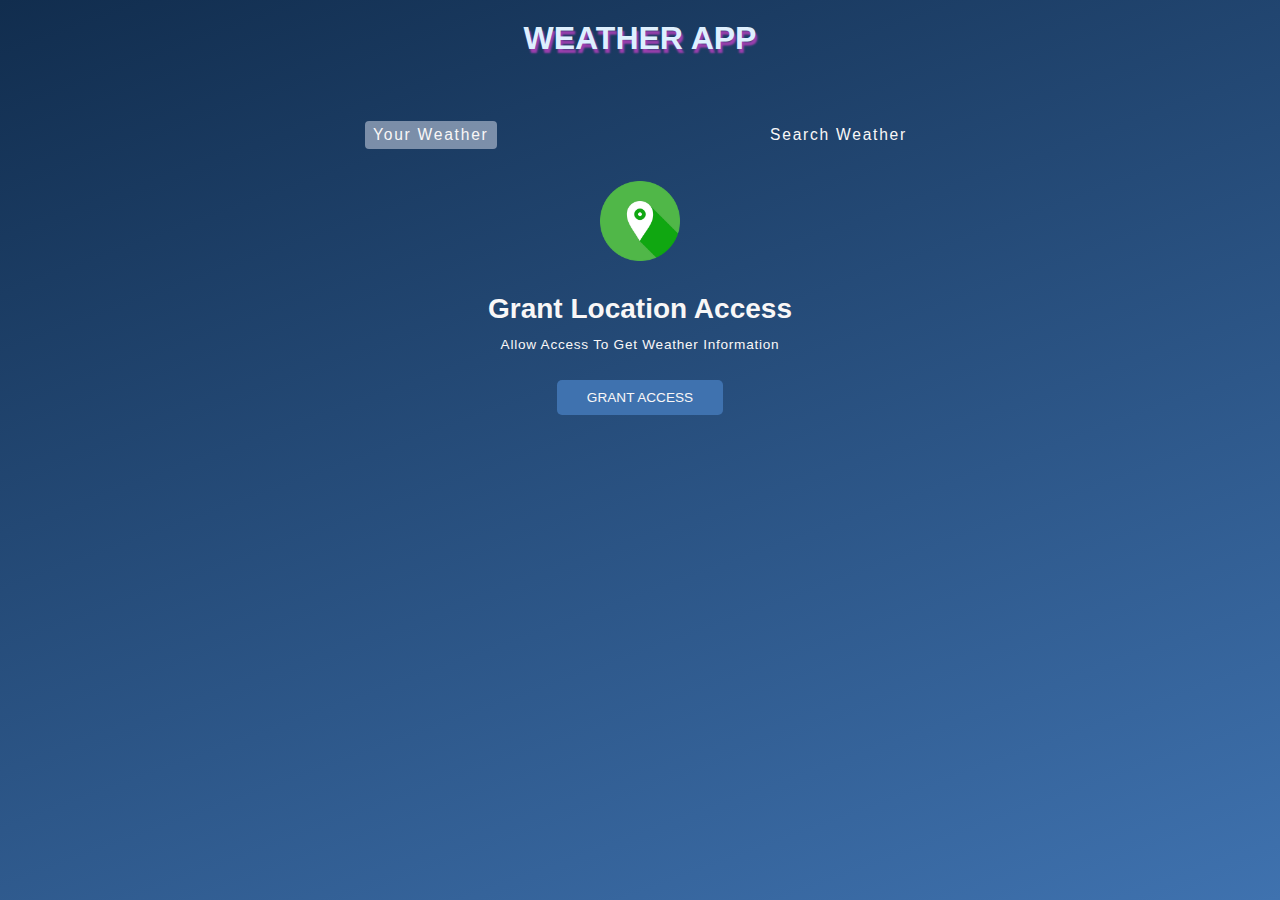
<file: weather app/index.html>
<!DOCTYPE html>
<html lang="en">
<head>
    <meta charset="UTF-8">
    <meta http-equiv="X-UA-Compatible" content="IE=edge">
    <meta name="viewport" content="width=device-width, initial-scale=1.0">
    <title>Weather App</title>
    <link rel="stylesheet" href="style.css">
</head>
<body>
    
    <div class="wrapper">

        <h1>Weather App</h1>

        <div class="tab-container">
            <p class="tab" data-userWeather>Your Weather</p>
            <p class="tab" data-searchWeather>Search Weather</p>
        </div>

        <div class="weather-container">

            <!-- grant location container-->
            <div class="grant-location-container">
                <img src="./assets/location.png" width="80" height="80" loading="lazy">
                <p>grant Location Access</p>
                <p>Allow Access to get weather Information</p>
                <button class="btn" data-grantAccess>Grant Access</button>
            </div>

            <!-- search form -> form-container-->
            <form class="form-container" data-searchForm>
                <input placeholder="Search for City..." data-searchInput>
                <button class="btn" type="submit">
                    <img src="./assets/search.png"  width="20" height="20" loading="lazy">
                </button>
            </form>

            <!--- loading screen container -->
            <div class="loading-container">
                <img src="./assets/loading.gif" width="150" height="150">
                <p>Loading</p>
            </div>

            <!-- show weather info -->
            <div class="user-info-container">

                <!--city name and Flag-->
                <div class="name">
                    <p data-cityName></p>
                    <img data-countryIcon>
                </div>

                <!-- weather descriptuion-->
                <p data-weatherDesc></p>
                <!--weather Icon-->
                <img data-weatherIcon>
                <!--temperature-->
                <p data-temp></p>

                <!--3 cards - parameters-->
                <div class="parameter-container">

                    <!--card 1-->
                    <div class="parameter">
                        <img src="./assets/wind.png" >
                        <p>windspeed</p>
                        <p data-windspeed></p>
                    </div>

                    <!--card 2-->
                    <div class="parameter">
                        <img src="./assets/humidity.png" >
                        <p>humidity</p>
                        <p data-humidity></p>
                    </div>

                    <!--card 3-->
                    <div class="parameter">
                        <img src="./assets/cloud.png" >
                        <p>Clouds</p>
                        <p data-cloudiness></p>
                    </div>

                </div>


            </div>



        </div>


    </div>


    <script src="script.js"></script>
</body>
</html>
</file>
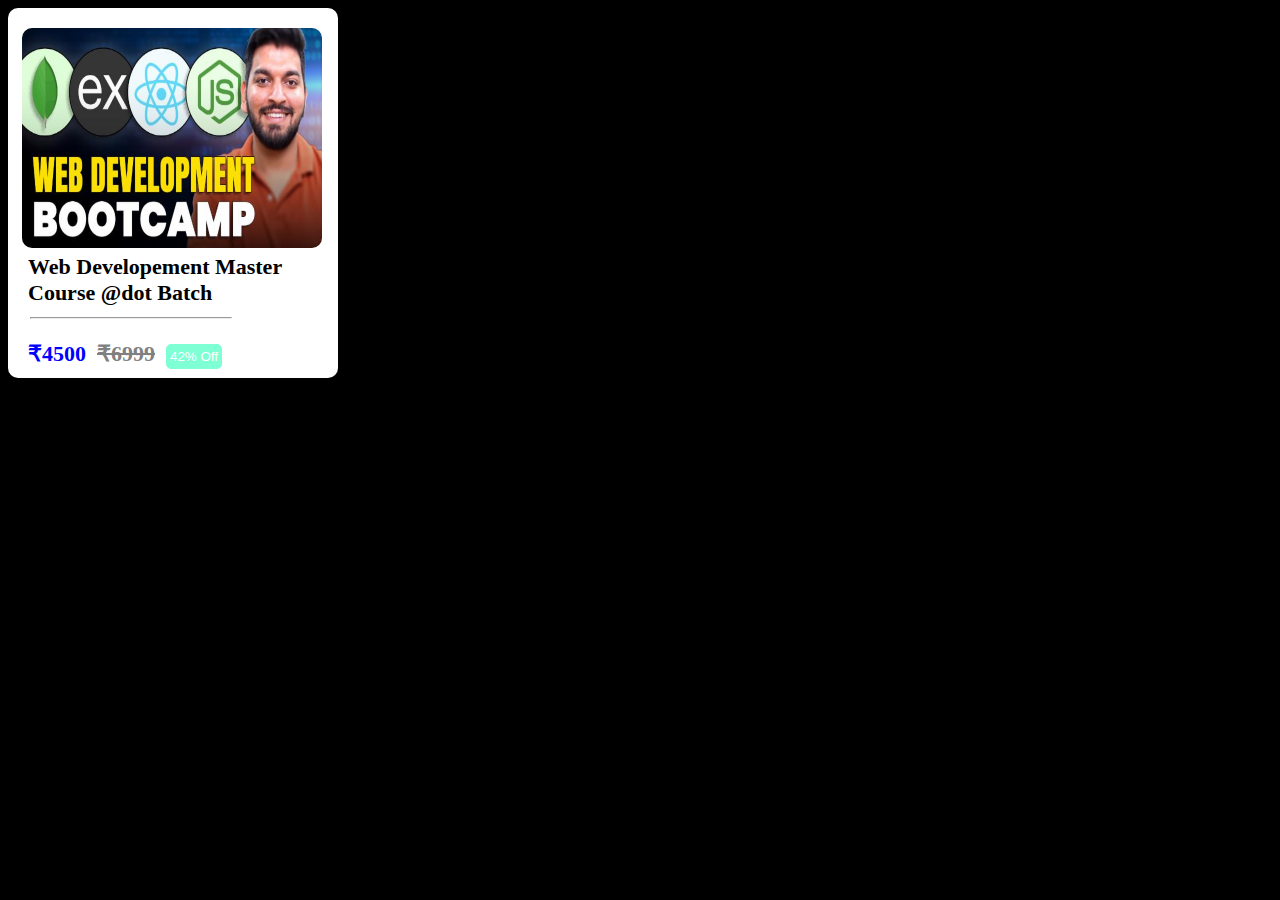
<file: Product card/codehelp card/index.html>
<!DOCTYPE html>
<html lang="en">
<head>
    <meta charset="UTF-8">
    <meta http-equiv="X-UA-Compatible" content="IE=edge">
    <meta name="viewport" content="width=device-width, initial-scale=1.0">
    <title>Card</title>
    <link rel="stylesheet" href="style.css">
</head>
<body>
    <div class="card">
        <img src="codehelp.jpg" alt="CodeHelp">
        <div class="caption">
        Web Developement Master <br>Course @dot Batch
        <hr id="hr">
        <p>
        <span class="discount">&#8377;4500</span>&nbsp;
        <span class="original">&#8377;6999</span>&nbsp;
        <button>42% Off</button>
        </p>
        </div>
    </div>
</body>
</html>
</file>
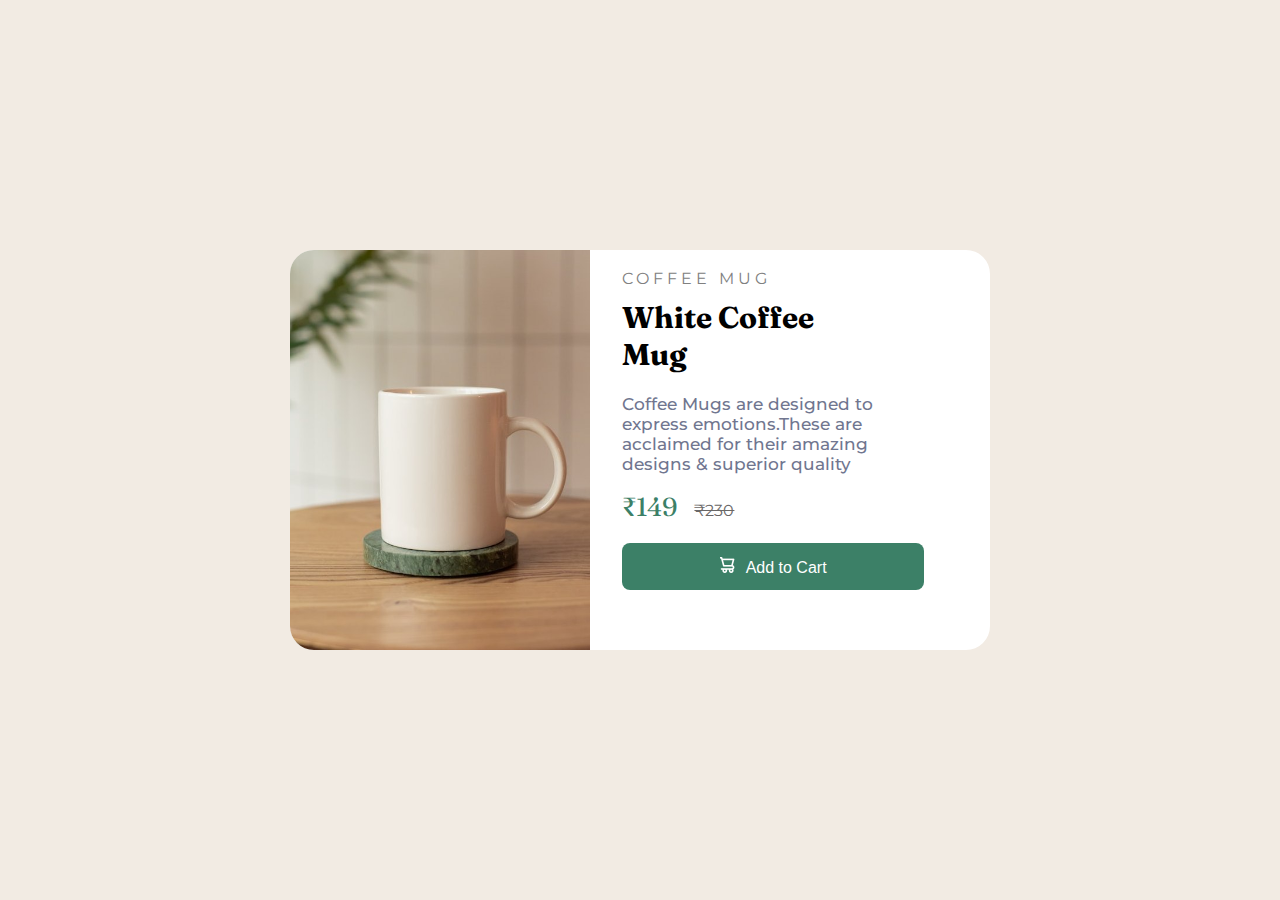
<file: Product card/Mug card/index.html>
<!DOCTYPE html>
<html lang="en">
<head>
    <meta charset="UTF-8">
    <meta http-equiv="X-UA-Compatible" content="IE=edge">
    <meta name="viewport" content="width=device-width, initial-scale=1.0">
    <title>COFFEE MUG</title>
    <link rel="stylesheet" href="style.css">
</head>
<body>
    <section class="container">
        <div class="cardbox">
            <div class="imgbox">
                <img src="mug.jpg" alt="mug image" >
             </div>
            
             <div class="description">
                <p class="product">COFFEE MUG</p>
                <h1 class="heading">White Coffee <br>Mug</h1>
                <p class="desc-para">Coffee Mugs are designed to express emotions.These are acclaimed 
                    for their amazing designs & superior quality
                </p>
                <p class="price">
                    <span class="selling"> ₹149</span>
                    <span class="original">₹230</span>
                </p>
    
                <button class="btn">
                    <img src="icon-cart.png" class="btn-img" >
                    <span class="btn-text">Add to Cart</span>
                </button>
            
            </div>
        </div>
    </section>
   
</body>
</html>
</file>
<file: weather app/style.css>
*,*::before,*::after {
  margin: 0;
  padding: 0;
  box-sizing: border-box;
  font-family: 'Merriweather Sans', sans-serif;
}

:root {
  --colorDark1: #112D4E;
  --colorDark2: #3F72AF;
  --colorLight1: #DBE2EF;
  --colorLight2: #F9F7F7;
}

.wrapper{
  width:100vw;
  height:100vh;
  color: var(--colorLight2);
  background-image: linear-gradient(160deg, #112d4e 0%, #3f72af 100%);;
}
h1 {
  text-align: center;
  text-transform:uppercase;
  padding-top: 20px;
  color: rgb(222, 239, 254);
  text-shadow:2px 4px 2px  #9e3faf;
}
.tab-container {
  width:90%;
  max-width: 550px;
  margin: 0 auto;
  margin-top: 4rem;
  display: flex;
  justify-content: space-between;
}

.tab{
  cursor: pointer;
  font-size: 0.975rem;
  letter-spacing: 1.75px;
  padding: 5px 8px;
}
.tab.current-tab{
  background-color: rgba(219, 226, 239, 0.5);
  border-radius: 4px;
}
.weather-container{
  display: flex;
  flex-direction: column;
  justify-content: center;
  align-items: center;
  margin-top: 2rem;
}
.btn{
  all: unset;
  font-size: 0.85rem;
  text-transform: uppercase;
  border-radius: 5px;
  background-color: var(--colorDark2);
  cursor: pointer;
  padding: 10px 30px;
  margin-bottom: 10px;
}

/* .sub-container{
  display:flex;
  flex-direction:column;
  align-items: center;
} */
.grant-location-container{
  display:none; 
}
.grant-location-container.active{
 display:flex;
 flex-direction: column;
 justify-content: center;
 align-items: center;
 text-transform: capitalize;
}
.grant-location-container img{
 margin-bottom: 2rem;
}
.grant-location-container p:first-of-type{
 font-size: 1.75rem;
 font-weight: 600; 
}
.grant-location-container p:last-of-type{
 font-size:0.85rem;
 font-weight: 500;
 margin-top: 0.75rem;
 margin-bottom: 1.75rem;
 letter-spacing: 0.75px;
}
.loading-container{
  display: none;
}

.loading-container.active{
  display: flex;
  flex-direction: column;
  align-items:center ;
}

.loading-container p{
  text-transform: uppercase;
}
.user-info-container{
  display:none;
}

.user-info-container.active{
  display: flex;
  flex-direction: column;
  align-items: center;
  text-transform: capitalize;
}
.name{
  display: flex;
  align-items: center;
  gap: 0 0.5rem;
  margin-bottom: 1rem;
}
.user-info-container p{
  font-size:1.5rem;
  font-weight:200;
}
.user-info-container img{
  width:90px;
  height:90px;
}
.name p{
      font-size:2rem;
}

.name img{
  width: 30px;
  height:30px;
  object-fit: contain;
}

.user-info-container p[data-temp] {
  font-size:2.75rem;
  font-weight:700;
}
.parameter-container{
  width:90%;
  display: flex;
  gap: 10px 20px;
  justify-content: center;
  align-items: center;
  margin-top: 2rem;
}
.parameter{
  width:35%;
  max-width:200px;
  background-color: rgba(219, 226, 239, 0.5);;
  border-radius: 5px;
  padding:1rem;
  display: flex;
  flex-direction: column;
  gap:5px 0;
  align-items: center; 
}   
.parameter img{
  width:50px;
  height:50px;
}
.parameter p:first-of-type{
  font-size: 1.15rem;
  font-weight:600;
  text-transform: uppercase;
}
.parameter p:last-of-type{
  font-size: 1rem;
  font-weight: 200;
}
.form-container{
  display: none;
  width:90%;
  max-width:550px;
  margin:0 auto;
  gap: 0 10px; 
  margin-bottom: 3rem;
}
.form-container.active{
  display: flex;
  
}
.form-container input{
  all:unset;
  width: calc(100% - 80px);
  height:40px;
  padding: 0 20px;
  background-color:rgba(219, 226, 239, 0.5);
  border-radius: 10px;
}
.form-container input::placeholder{
  color: rgba(255, 255, 255, 0.7);
}

.form-container input:focus{
  outline: 3px solid rgba(255, 255, 255, 0.7);
}
.form-container .btn {
  padding:unset;
  width: 40px;
  height: 40px;
  display: flex;
  align-items: center;
  justify-content: center;
  border-radius: 100%;
  margin-bottom:1px;
}
</file>
<file: Product card/codehelp card/style.css>
body {
    background-color: #000;
}
.card {
    background-color: #fff;
    width: 330px;
    height: 370px;
    font-size: 22px;
    /* text-align: center; */
    border-radius: 10px;
    
}
img {
    height: 220px;
    width: 300px;
    margin-top: 20px;
    margin-left: 14px;
    border-radius: 10px;

}
.caption {
    text-align: left;
    margin-left: 20px;
    font-weight: bold;
}
.discount {
    color: blue;

}
.original {
    text-decoration:line-through;
    color: gray;
}
button {
    background-color:aquamarine;
    border: 1px solid rgb(127, 255, 212);
    height: 25px;
    padding: 3px;
    box-sizing: border-box;
    border-radius: 5px;
    color: white;
}
#hr {
    background-color:beige;
    width: 200px;
    margin-left:2px;
}
</file>
<file: Product card/Mug card/style.css>
@import url("https://fonts.googleapis.com/css2?family=Fraunces:opsz,wght@9..144,700&family=Montserrat:wght@500;700&display=swap");
*{
    margin: 0;
    padding: 0;
    box-sizing: border-box;
}
.container{
    background-color: hsl(30, 38%, 92%);
   height: 100vh;
   width: 100%;
   display: flex;
justify-content: center;
align-items: center;
}
.cardbox{
width: 700px;
height: 400px;
background-color: white;
display: flex;
border-radius: 1.5rem;

margin: 1rem 2rem;
}

  
.imgbox img {
height: 100%;
 border-radius: 1.5em 0 0 1.5em;
}
  
.description{
    margin: 0.6em 2em;
}
.product{
font-family: "Montserrat", sans-serif;
 color: grey;
 letter-spacing: 4px;
 margin: 0.6em 0 0.7em 0;
}
.heading{
    font-size:30px;
    font-family: "Fraunces", sans-serif;
    margin: 0 0 0.7em 0;
}
.desc-para{
font-family: "Montserrat", sans-serif;
font-size:17px ;
font-weight: 500;
color:  #70768f;
margin: 0.5em 1em 1em 0;
}

.selling{
    font-size: 26px;
    font-family: "Fraunces", sans-serif;
    margin-right:0.5em ;
    color:hsl(158, 36%, 37%);
}
.original{
    font-family: "Montserrat", sans-serif;
    text-decoration: line-through;
    color: rgb(105, 103, 103);
}
.btn{
    background-color:  hsl(158, 36%, 37%);
    /*border-color:hsl(158, 36%, 37%);*/
    border-radius: 0.5rem;
    margin-top: 1.5em;
    margin-right: 1em;
    padding: 1em 0.5em;
    border: none;
    width: 90%;
    max-width: 100%;
}
.btn-img{
    margin-right:0.5em ;
}
.btn-text{
    font-size: larger;
    color: white;
}
.btn:hover{
    cursor: pointer;
    background-color:hsl(156, 24%, 24%) ;
}
</file>
